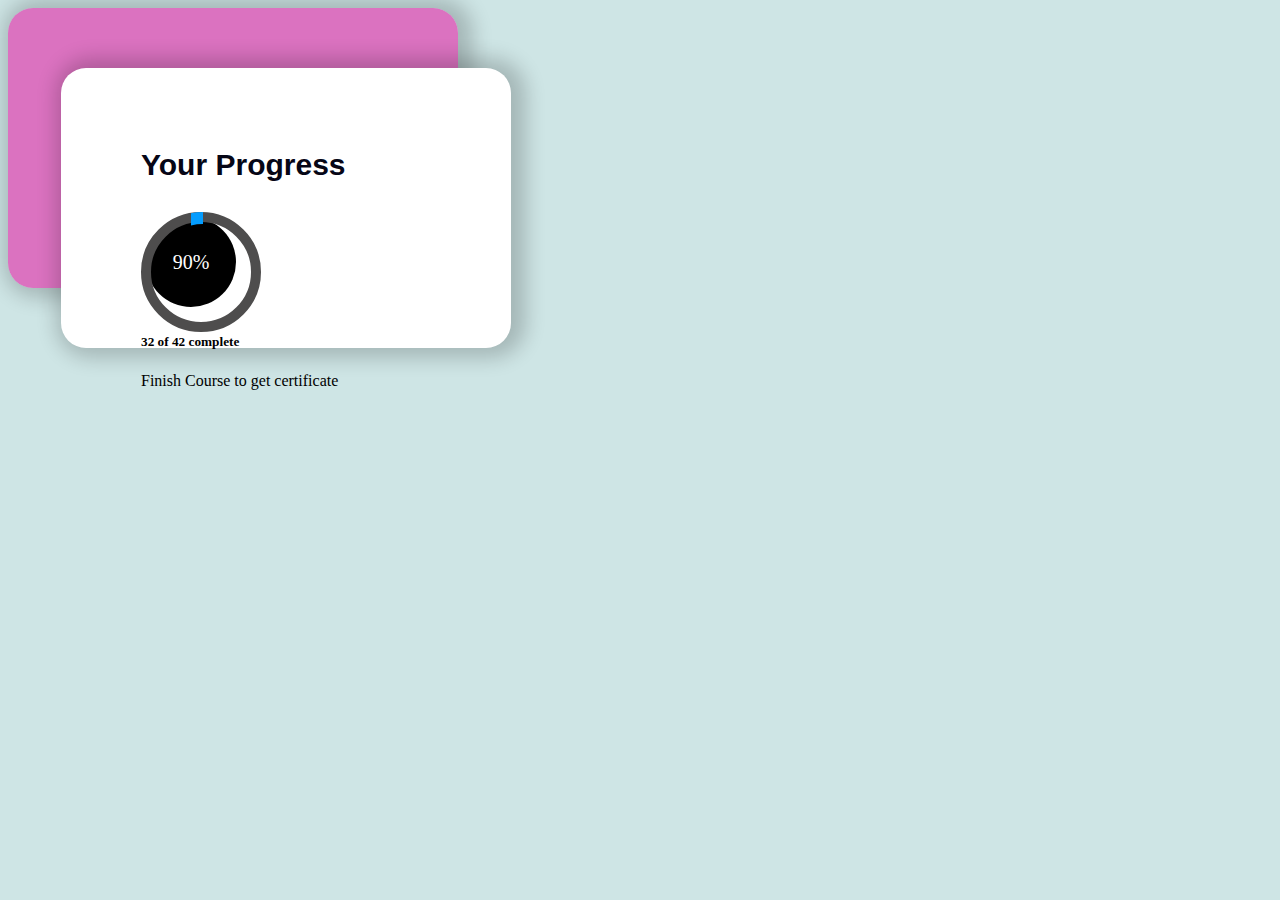
<file: Circular Progress/index.html>
<!DOCTYPE html>
<html lang="en">
<head>
    <meta charset="UTF-8">
    <meta name="viewport" content="width=device-width, initial-scale=1.0">
    <link href="https://cdn.jsdelivr.net/npm/bootstrap@5.3.2/dist/css/bootstrap.min.css" rel="stylesheet" integrity="sha384-T3c6CoIi6uLrA9TneNEoa7RxnatzjcDSCmG1MXxSR1GAsXEV/Dwwykc2MPK8M2HN" crossorigin="anonymous">
    <link rel="stylesheet" href="style.css">
    <link href="https://fonts.googleapis.com/css?family=Open+Sans:300,regular,500,600,700,800,300italic,italic,500italic,600italic,700italic,800italic" rel="stylesheet" />
    <title>Circular Progress</title>
</head>
<body class="main vh-100">
    <div class="container ">
       
            <div class="d-flex justify-content-center align-items-center vh-100">
                <div>
                    <div class="card1">
                        <div class="card-body">
                            <div class="container card-container ">
                                <div>
                                    <h3 class="head">Your Progress</h3>
                                    <div class="row mt-3">
                                        <div class="col-md-4">
                                            <div class="progress blue">
                                                <span class="progress-left">
                                                                  <span class="progress-bar"></span>
                                                </span>
                                                <span class="progress-right">
                                                                  <span class="progress-bar"></span>
                                                </span>
                                                <div class="progress-value">90%</div>
                                              </div>
                                        </div>
                                        <div class="col-md-8 pt-3">
                                            <h5>32 of 42 complete</h5>
                                            <p>Finish Course to get certificate</p>
                                        </div>
                                        
                                    </div>
                                </div>
                                
                                
                            </div>
                        </div>
                    </div>
                    <div class="card2">

                        <div class="card-body"></div>
                    </div>
                </div>
                
            </div>
        

    <script src="https://cdn.jsdelivr.net/npm/bootstrap@5.3.2/dist/js/bootstrap.bundle.min.js" integrity="sha384-C6RzsynM9kWDrMNeT87bh95OGNyZPhcTNXj1NW7RuBCsyN/o0jlpcV8Qyq46cDfL" crossorigin="anonymous"></script>
</body>
</html>
</file>
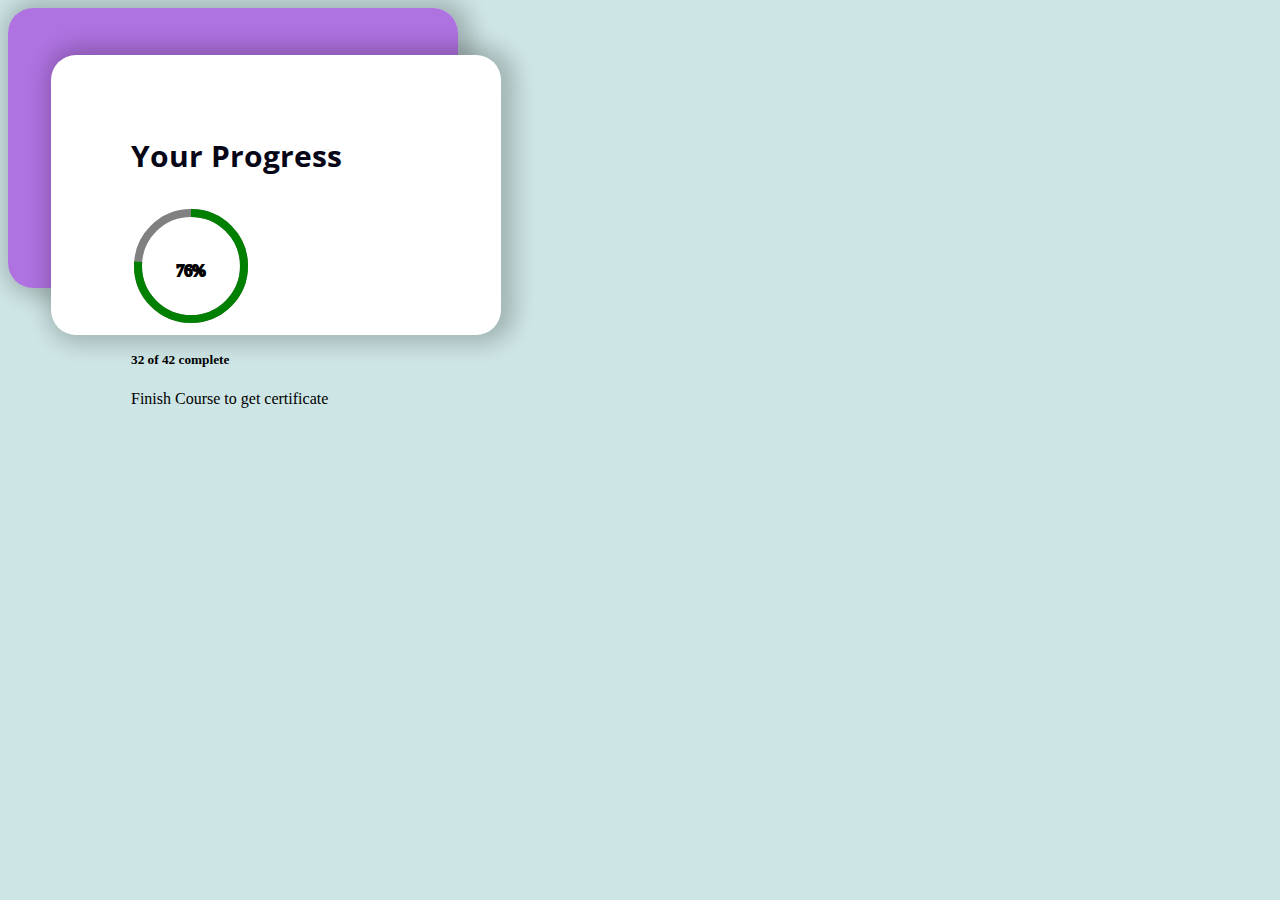
<file: Dynamic Circular Pro/index.html>
<!DOCTYPE html>
<html lang="en">
<head>
    <meta charset="UTF-8">
    <meta name="viewport" content="width=device-width, initial-scale=1.0">
    <link href="https://cdn.jsdelivr.net/npm/bootstrap@5.3.2/dist/css/bootstrap.min.css" rel="stylesheet" integrity="sha384-T3c6CoIi6uLrA9TneNEoa7RxnatzjcDSCmG1MXxSR1GAsXEV/Dwwykc2MPK8M2HN" crossorigin="anonymous">
    <link rel="stylesheet" href="style.css">
    <link href="https://fonts.googleapis.com/css?family=Open+Sans:300,regular,500,600,700,800,300italic,italic,500italic,600italic,700italic,800italic" rel="stylesheet" />
      
    <title>Circular Progress</title>
</head>
<body class="main vh-100">
    <div class="container ">
       
            <div class="d-flex justify-content-center align-items-center vh-100">
                <div>
                    <div class="card1">
                        <div class="card-body">
                            <div class="container card-container ">
                                <div>
                                    <h3 class="head">Your Progress</h3>
                                    <div class="row mt-3">
                                        <div class="col-md-4">
                                            <svg class="progress-ring" width="120" height="120" >
                                                <circle class="progress-ring__background" stroke="grey" stroke-width="8" fill="transparent" r="53" cx="60" cy="60"/>
                                                <circle class="progress-ring__circle" stroke="green" stroke-width="8" fill="transparent" r="53" cx="60" cy="60"/>
                                                <text x="60" y="65" text-anchor="middle" stroke="black" stroke-width="2px" dy=".3em" id="progress-text">0%</text>  
                                            </svg>
                                            </div>

                                        <div class="col-md-8 pt-3">
                                            <h5>32 of 42 complete</h5>
                                            <p>Finish Course to get certificate</p>
                                        </div>
                                        
                                    </div>
                                </div>
                                
                                
                            </div>
                        </div>
                    </div>
                    

                    <div class="card2">

                        <div class="card-body"></div>
                    </div>
                </div>
                
            </div>
        

    <script src="https://cdn.jsdelivr.net/npm/bootstrap@5.3.2/dist/js/bootstrap.bundle.min.js" integrity="sha384-C6RzsynM9kWDrMNeT87bh95OGNyZPhcTNXj1NW7RuBCsyN/o0jlpcV8Qyq46cDfL" crossorigin="anonymous"></script>
   <script src="script.js"></script>
</body>
</html>
</file>
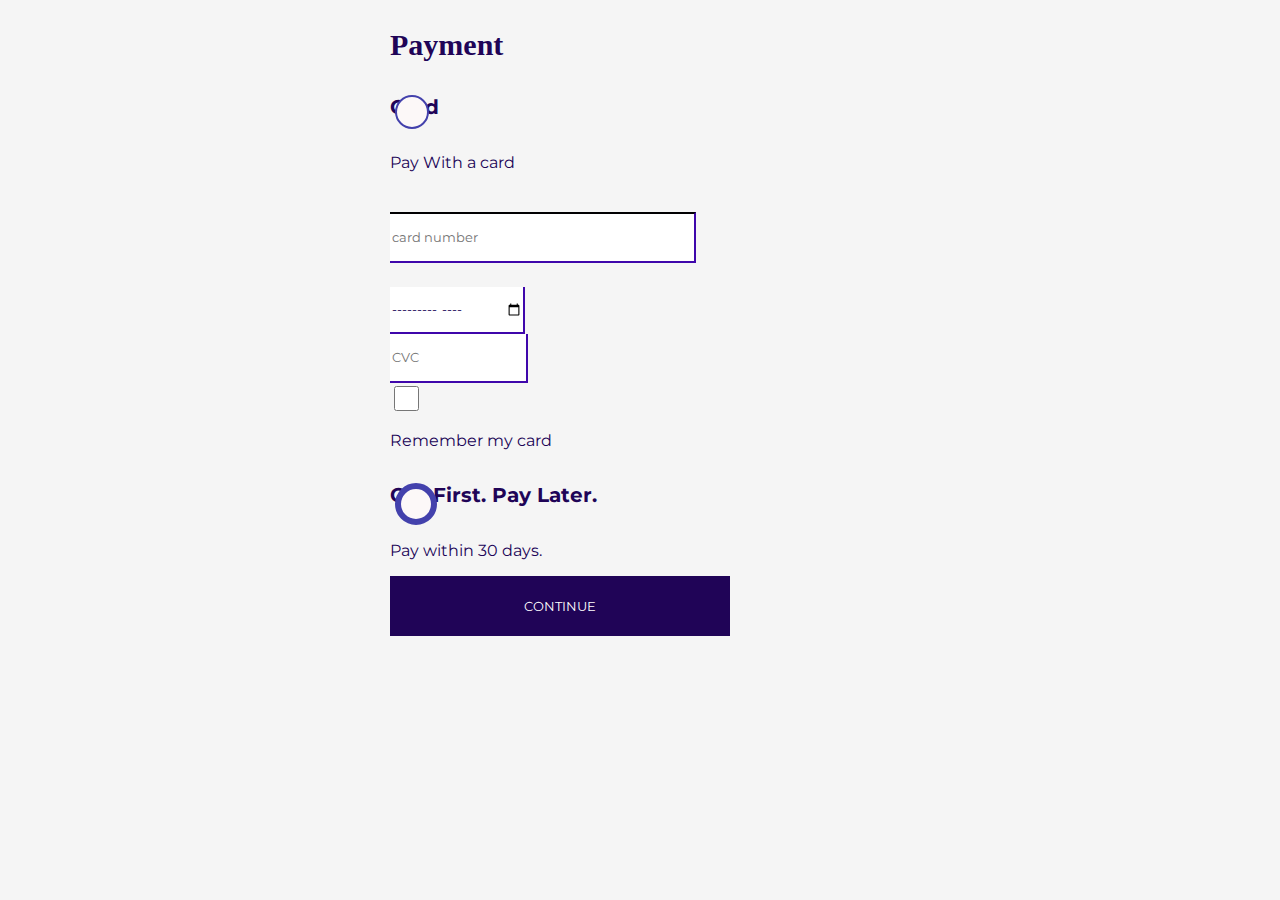
<file: Payment Method/index.html>
<!DOCTYPE html>
<html lang="en">
<head>
    <meta charset="UTF-8">
    <meta name="viewport" content="width=device-width, initial-scale=1.0">
    <link href="https://cdn.jsdelivr.net/npm/bootstrap@5.3.2/dist/css/bootstrap.min.css" rel="stylesheet" integrity="sha384-T3c6CoIi6uLrA9TneNEoa7RxnatzjcDSCmG1MXxSR1GAsXEV/Dwwykc2MPK8M2HN" crossorigin="anonymous">
    <link rel="stylesheet" href="style.css">
    <link rel="stylesheet" href="https://cdnjs.cloudflare.com/ajax/libs/font-awesome/6.5.1/css/all.min.css" integrity="sha512-DTOQO9RWCH3ppGqcWaEA1BIZOC6xxalwEsw9c2QQeAIftl+Vegovlnee1c9QX4TctnWMn13TZye+giMm8e2LwA==" crossorigin="anonymous" referrerpolicy="no-referrer" />
    <link href="https://fonts.googleapis.com/css?family=Montserrat:100,200,300,regular,500,600,700,800,900,100italic,200italic,300italic,italic,500italic,600italic,700italic,800italic,900italic" rel="stylesheet" />
    <title>Document</title>
</head>
<body class="main ">

    <div class="card m-5 border-0">
        <div class="card-body shadow-lg p-5" style="width: 500px;">
            <h1 class="head mb-5">Payment</h1>
            <div class="d-flex ">
                <div>
                    <div class="card-pay">
                        <div></div>
                    </div>
                </div>
                
                <div class="mx-5 px-3 border-0">
                    <h5 class="pay">Card</h5>
                    <p>Pay With a card</p>
                    <form action="">
                    <div class="d-flex">
                        <div class="card card-small p-1 rounded-0 border-1">
                            <i class="fa-regular fa-credit-card "></i>
                        </div>
                        <input type="text" inputmode="numeric" class="num p-3 border-1" placeholder="card number" pattern="[0-9\s]{13,16}" minlength="16" maxlength="16" required>
                    </div>
                    <div class="d-flex">
                        <div class="card card-small2 p-1 rounded-0 border-1">
                            <i class="fa-regular fa-credit-card "></i>
                        </div>
                        <input type="month" class="date p-3 border-1" min="08-2020" placeholder="mm/yyyy">
                        <div class="card card-small3 px-2 pt-2 rounded-0 border-1">
                            <i class="fa-solid fa-lock fs-4 "></i>
                        </div>
                        <input type="text" inputmode="numeric" minlength="4" maxlength="4" class="date p-3 border-1" placeholder="CVC">
                    </div>
<div class="d-flex">
    <input type="checkbox" name="" id="" class="mt-4 checkbox1">
                   
    <p class="mt-4 mx-2">Remember my card</p>
</div>
<!-- <div class="d-flex justify-content-center align-items center">
    <button class="pay-btn mt-2">PAY</button>
</div> -->

   
                    
                </form>
                </div>
            </div>

            <div class="d-flex mt-4">
                <div>
                    <div class="card-pay2">
                        <div></div>
                    </div>
                </div>
                <div class="mx-5 px-3 border-0">
                    <h5 class="pay">Get First. Pay Later.</h5>
                    <p>Pay within 30 days.</p>
                    <div class="d-flex justify-content-center align-items center">
                        <button class="pay-btn mt-2">CONTINUE</button>
                    </div>
                    </div>

            </div>
        </div>
    </div>

    <script src="https://cdn.jsdelivr.net/npm/bootstrap@5.3.2/dist/js/bootstrap.bundle.min.js" integrity="sha384-C6RzsynM9kWDrMNeT87bh95OGNyZPhcTNXj1NW7RuBCsyN/o0jlpcV8Qyq46cDfL" crossorigin="anonymous"></script>
    
</body>
</html>
</file>
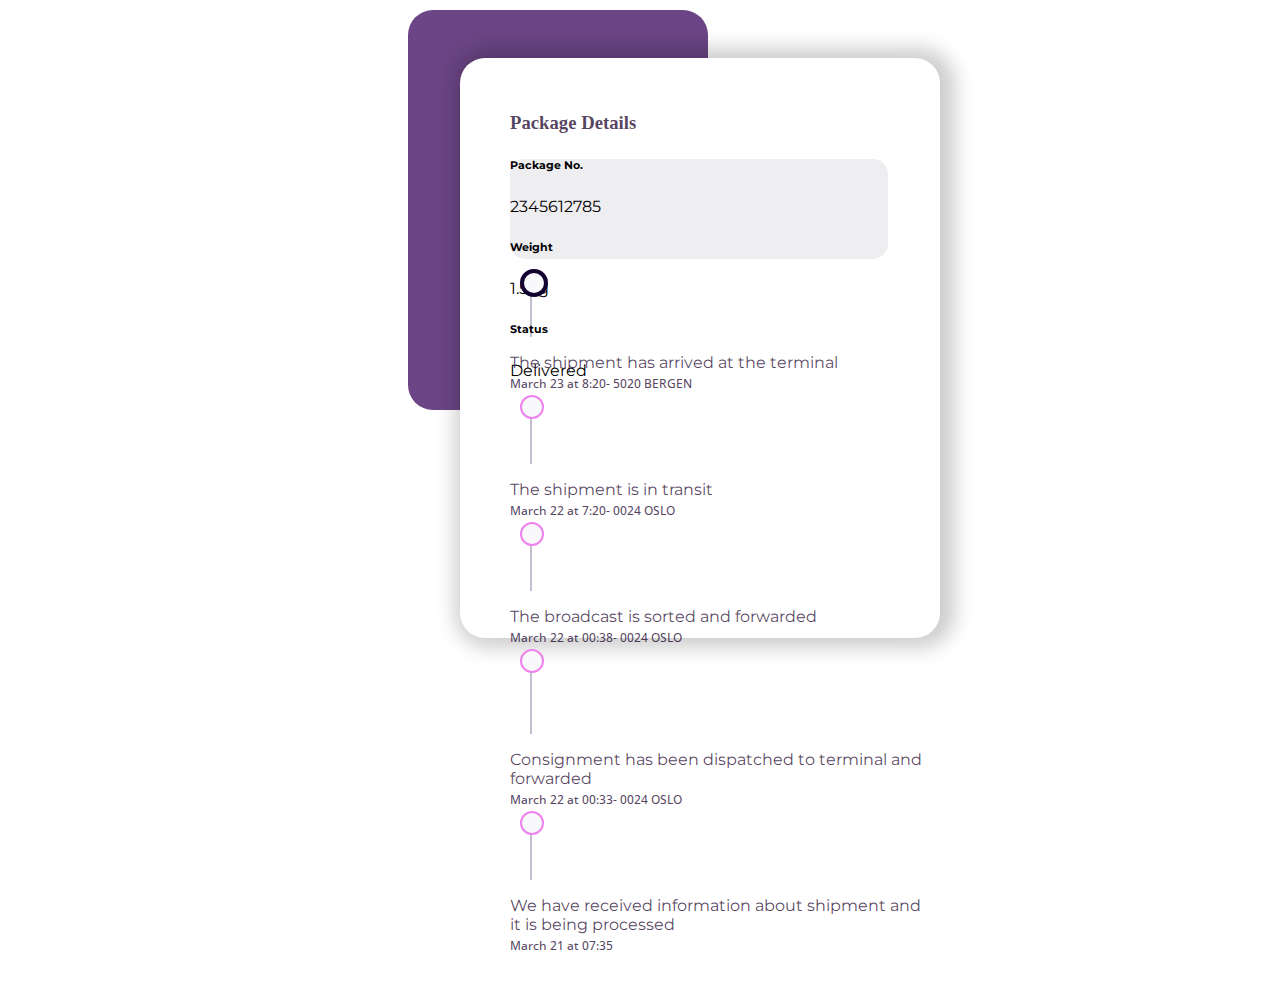
<file: Timeline/index.html>
<!DOCTYPE html>
<html lang="en">
<head>
    <meta charset="UTF-8">
    <meta name="viewport" content="width=device-width, initial-scale=1.0">
    <link href="https://cdn.jsdelivr.net/npm/bootstrap@5.3.2/dist/css/bootstrap.min.css" rel="stylesheet" integrity="sha384-T3c6CoIi6uLrA9TneNEoa7RxnatzjcDSCmG1MXxSR1GAsXEV/Dwwykc2MPK8M2HN" crossorigin="anonymous">
    <link rel="stylesheet" href="style.css">
    <link rel="stylesheet" href="https://cdnjs.cloudflare.com/ajax/libs/font-awesome/6.5.1/css/all.min.css" integrity="sha512-DTOQO9RWCH3ppGqcWaEA1BIZOC6xxalwEsw9c2QQeAIftl+Vegovlnee1c9QX4TctnWMn13TZye+giMm8e2LwA==" crossorigin="anonymous" referrerpolicy="no-referrer" />
    <link href="https://fonts.googleapis.com/css?family=Open+Sans:300,regular,500,600,700,800,300italic,italic,500italic,600italic,700italic,800italic" rel="stylesheet" />
    <link href="https://fonts.googleapis.com/css?family=Montserrat:100,200,300,regular,500,600,700,800,900,100italic,200italic,300italic,italic,500italic,600italic,700italic,800italic,900italic" rel="stylesheet" />
    <title>Timeline</title>
</head>
<body>


    <div class="d-flex main py-3">
        <div class="">
            <div class="card1 ">
                <div class="card-body">
                    <div class="container card-container ">
                        <div>
                            <h3 class="head">Package Details</h3>
                            <div class="details mt-4">
                                <div class="d-flex justify-content-around p-4">
                                    <div>
                                        
                                        <h6>Package No.</h6>
                                        <p>2345612785</p>
                                       

                                    </div>
                                    <div>
                                        <h6>
                                            Weight
                                        </h6>
                                        <p>1.5kg</p>
                                    </div>
                                    <div>
                                        <h6>
                                            Status
                                        </h6>
                                        <p>Delivered</p>
                                    </div>
                                </div>
                                
                            </div>
                    
                            <div class="d-flex">
                                <div>
                                    <div class="timeline-last">
                                        <div> </div>   
                                    </div>
                                </div>
                                <div class="timeline-detail m-3 mt-2 mb-0">
                                    <p class="fw-semibold">The shipment has arrived at the terminal</p>
                                    <p class="time">March 23 at 8:20- 5020 BERGEN</p>
                                </div>
                            </div>
                            <div class="d-flex">
                                <div>
                                    <div class="timeline">
                                        <div> </div>   
                                    </div>
                                </div>
                                <div class="timeline-detail m-3 mt-0 mb-0">
                                    <p class="fw-medium  ">The shipment is in transit</p>
                                    <p class="time">March 22 at 7:20- 0024 OSLO</p>
                                </div>
                            </div>
                            <div class="d-flex">
                                <div>
                                    <div class="timeline">
                                        <div> </div>   
                                    </div>
                                </div>
                                <div class="timeline-detail m-3 mt-0 mb-0">
                                    <p class="fw-medium">The broadcast is sorted and forwarded</p>
                                    <p class="time">March 22 at 00:38- 0024 OSLO</p>
                                </div>
                            </div>
                            <div class="d-flex">
                                <div>
                                    <div class="timeline2">
                                        <div> </div>   
                                    </div>
                                </div>
                                <div class="timeline-detail m-3 mt-0 mb-0">
                                    <p class="fw-medium">Consignment has been dispatched to terminal and forwarded</p>
                                    <p class="time">March 22 at 00:33- 0024 OSLO</p>
                                </div>
                            </div>
                            <div class="d-flex">
                                <div>
                                    <div class="timeline">
                                        <div> </div>   
                                    </div>
                                </div>
                                <div class="timeline-detail m-3 mt-0 mb-0">
                                    <p class="fw-medium">We have received information about shipment and it is being processed</p>
                                    </p>
                                    <p class="time">March 21 at 07:35</p>
                                </div>
                            </div>
                           
                        

                            
                        </div>
                    </div>
                </div>
            </div>
            <div class="card2">
                <div class="card-body">

                </div>
            </div>
        </div>

    </div>

    
    <script src="https://cdn.jsdelivr.net/npm/bootstrap@5.3.2/dist/js/bootstrap.bundle.min.js" integrity="sha384-C6RzsynM9kWDrMNeT87bh95OGNyZPhcTNXj1NW7RuBCsyN/o0jlpcV8Qyq46cDfL" crossorigin="anonymous"></script>
</body>
</html>
</file>
<file: Circular Progress/style.css>
.main{
    background-color: rgba(190, 221, 221, 0.76);
}

.card1{
    height: 280px;
    width: 450px;
    position: absolute;
    margin-top: 60px;
    margin-left: 53px;

    background-color: rgb(255, 255, 255);
    border-radius: 25px;
    box-shadow: 5px 0px 20px 10px rgba(0, 0, 0, 0.2);
}

.card2{
    height: 280px;
    width: 450px;
    background-color: rgba(224, 78, 180, 0.76);
    border-radius: 25px;
    box-shadow: 5px 0px 20px 10px rgba(0, 0, 0, 0.2);
   
}

.card-container
{
   
    padding: 50px 10px 50px 80px;
}

.head{
    color:rgb(6, 6, 22);
    font-size: 30px;
    font-weight: 600;
    font-family: 'Gill Sans', 'Gill Sans MT', Calibri, 'Trebuchet MS', sans-serif;
}

.progress {
    width: 100px;
    height: 100px !important;
    /* float: left;  */
    line-height: 100px;
    background: none;
    /* margin: 20px; */
    box-shadow: none;
    position: relative;
  }
    .progress:after {
        content: "";
        width: 100%;
        height: 100%;
        border-radius: 50%;
        border: 10px solid #4e4d4d;
        position: absolute;
        top: 0;
        left: 0;
    }

    .progress > span {
        width: 50%;
        height: 100%;
        overflow: hidden;
        position: absolute;
        top: 0;
        z-index: 1;
    }  


    .progress .progress-left {
        left: 0;
      }
      .progress .progress-bar {
        width: 100%;
        height: 100%;
        background: none;
        border-width: 12px;
        border-style: solid;
        position: absolute;
        top: 0;
      }
      .progress .progress-left .progress-bar {
        left: 100%;
        border-top-right-radius: 80px;
        border-bottom-right-radius: 80px;
        border-left: 0;
        -webkit-transform-origin: center left;
        transform-origin: center left;
      }   

      .progress .progress-right {
        right: 0;
      }
      .progress .progress-right .progress-bar {
        left: -100%;
        border-top-left-radius: 80px;
        border-bottom-left-radius: 80px;
        border-right: 0;
        -webkit-transform-origin: center right;
        transform-origin: center right;
        animation: loading-1 1.8s linear forwards;
      }
      .progress .progress-value {
        width: 90%;
        height: 90%;
        border-radius: 50%;
        background: #000;
        font-size: 20px;
        color: #fff;
        line-height: 90px;
        text-align: center;
        position: absolute;
        top: 5%;
        left: 5%;
      }
      .progress.blue .progress-bar {
        border-color: #049dff;
      }     
 
      .progress.blue .progress-left .progress-bar {
        animation: loading-2 1.5s linear forwards 1.5s;
      }
        .progress.blue .progress-right .progress-bar {
            animation: loading-1 1.5s linear forwards ;
        }

        @keyframes loading-1 {
            0% {
              -webkit-transform: rotate(0deg);
              transform: rotate(0deg);
            }
            100% {
              -webkit-transform: rotate(180deg);
              transform: rotate(180deg);
            }
          }
        
      @keyframes loading-2 {
        0% {
          -webkit-transform: rotate(0deg);
          transform: rotate(0deg);
        }
        100% {
          -webkit-transform: rotate(144deg);
          transform: rotate(144deg);
        }
      }
  





@media screen and (max-width: 600px){
    .card1{
        height: 220px;
        width: 300px;
        position: absolute;
        margin-top: 40px;
        margin-left: 30px;
    }
    .card2{
        height: 220px;
        width: 300px;
    }
    
}
</file>
<file: Dynamic Circular Pro/style.css>
.main{
    background-color: rgba(190, 221, 221, 0.76);
}

.card1{
    height: 280px;
    width: 450px;
    position: absolute;
    margin-top: 47px;
    margin-left: 43px;

    background-color: rgb(255, 255, 255);
    border-radius: 25px;
    box-shadow: 5px 0px 20px 10px rgba(0, 0, 0, 0.2);
}

.card2{
    height: 280px;
    width: 450px;
    background-color: rgba(165, 78, 224, 0.76);
    border-radius: 25px;
    box-shadow: 5px 0px 20px 10px rgba(0, 0, 0, 0.2);
   
}

.card-container
{
   
    padding: 50px 10px 50px 80px;
}

.head{
    color:rgb(6, 6, 22);
    font-size: 30px;
    font-weight: 700;
    font-family: 'Open Sans', sans-serif;
}



.progress-ring__circle {
  transition: 0.35s stroke-dashoffset;
  transform: rotate(-90deg);
  transform-origin: 50% 50%;
}



@media screen and (max-width: 600px){
    .card1{
        height: 380px;
        width: 300px;
        position: absolute;
        margin-top:36px;
        margin-left: 30px;
    }
    .card2{
        height: 380px;
        width: 300px;
    }
    
    .card-container
    {
        padding: 50px 10px 50px 50px;
    }
    

}
</file>
<file: Payment Method/style.css>
*{
    color: #200457;
    font-family: Montserrat;
}

.main{
    display: flex;
    justify-content: center;
    align-items: center;
    /* height: 100vh; */
    background-color: #f5f5f5;
}

.head{

    font-family: 'Times New Roman', Times, serif;
    font-size: 30px;
    font-weight: bold;
    color: #200457;
}

.card-pay::after
{
    content: "";
    height: 30px;
    width: 30px;
    position: absolute;
    /* left: 0; */
    margin-left: 5px;
    
    background-color: rgb(252, 248, 248);
    z-index: 5;
    border-radius: 50%;
    border: 2px solid #4341ac;
}
.card-pay2::after
{
    content: "";
    height: 30px;
    width: 30px;
    position: absolute;
    /* left: 0; */
    margin-left: 5px;
    
    background-color: rgb(252, 248, 248);
    z-index: 5;
    border-radius: 50%;
    border: 6px solid #4341ac;
}

.pay{
    font-size: 20px;
    font-weight: bold;
    color: #200457;
}

.num{
    width: 300px;
    height: 45px;
     border-left: none !important;
     border-color: #200457;
    z-index: 0;
}

.date{
    width: 131.5px;
    height: 45px;
    border-left: none !important;
    border-top: none !important;
    border-color: #200457;
    z-index: 0;
}

.fa-credit-card{
    z-index: 2;
    font-size: 20px;
    margin-top: 5px;
    margin-left: 7px;
}

/* .num::placeholder{
    color: #200457;
    position: absolute;
    left: 50px;
    top:6px;
} */

input[type="text"]:focus{
    outline: none;
 }
input[type="month"]:focus{
    outline: none;
 }


.card-small{
    border-color: #200457;
    border-right: none !important;
}

.card-small2{
    border-color: #200457;
    border-top: none !important;
    border-right: none !important;
}
.card-small3{
    border-color: #200457;
    border-top: none !important;
    border-right: none !important;
    border-left: none !important;
}

.checkbox1{
    width: 25px;
    height: 25px;
    border-radius: 20px;
    border: 2px solid #200457;
}

.remember{
    margin-top: -40px !important;
}

.pay-btn{
    width:  340px;
    height: 60px;
    background-color: #200457;
    color: white;
    border: none;
   
}
</file>
<file: Timeline/style.css>
*{
    font-family: Montserrat;
}
.card1{
    height: 580px;
    width: 480px;
    position: absolute;
    margin-top: 48px;
    margin-left: 52px;

    background-color: rgb(255, 255, 255);
    border-radius: 25px;
    box-shadow: 5px 0px 20px 10px rgba(0, 0, 0, 0.2);
}

.card2{
    height: 400px;
    width: 300px;
    background-color: rgba(60, 10, 95, 0.76);
    border-radius: 25px;
    /* box-shadow: 5px 0px 20px 10px rgba(0, 0, 0, 0.2); */
   
}

.main{
    margin-left: 400px;
    padding-bottom: 100px;
    margin-top: 10px;
}

.card-container{
    padding: 35px 10px 20px 50px;
}

.head{
    font-family: 'Times New Roman', Times, serif;
    font-weight: 600;
    color: rgba(30, 6, 48, 0.76);
}

.details{
    width:90%;
    height: 100px;;
    border: none;
    border-radius: 15px;
    background-color: rgba(114, 111, 131, 0.116);
    z-index: -5;
}



.timeline{
    width: 2px;
    height: 60px;
    background-color: rgba(23, 14, 77, 0.267);
    margin-top: 10px;
    margin-left: 20px;
    
}

.timeline::after{
    content: '';
    position: absolute;
    width: 20px;
    height: 20px;
    background-color: rgb(249, 249, 252);
    border-radius: 50%;
    margin-top: -9px;
    margin-left: -10px;
    border: 2px solid violet;
}
.timeline2{
    width: 2px;
    height: 76px;
    background-color: rgba(23, 14, 77, 0.267);
    margin-top: 10px;
    margin-left: 20px;
    
}

.timeline2::after{
    content: '';
    position: absolute;
    width: 20px;
    height: 20px;
    background-color: rgb(249, 249, 252);
    border-radius: 50%;
    margin-top: -9px;
    margin-left: -10px;
    border: 2px solid violet;
}

.timeline-last
{
    width: 2px;
    height: 68px;
    background-color: rgba(23, 14, 77, 0.267);
    margin-top: 10px;
    margin-left: 20px;

}

.timeline-last::after{
    content: '';
    position: absolute;
    width: 20px;
    height: 20px;
    background-color: rgb(249, 249, 252);
    border-radius: 50%;
    /* margin-top: -10px; */
    margin-left: -10px;
    border: 4px solid rgb(19, 1, 48);
}

.timeline-detail{
     
   
    font-family: 'Open Sans', serif;
   
    color: rgba(30, 6, 48, 0.76);
}

.time{
    font-family: 'Open Sans', serif;
    font-weight: 500;
    font-size: 12px;
    margin-top: -13px;
    color: rgba(30, 6, 48, 0.76);
}
</file>
